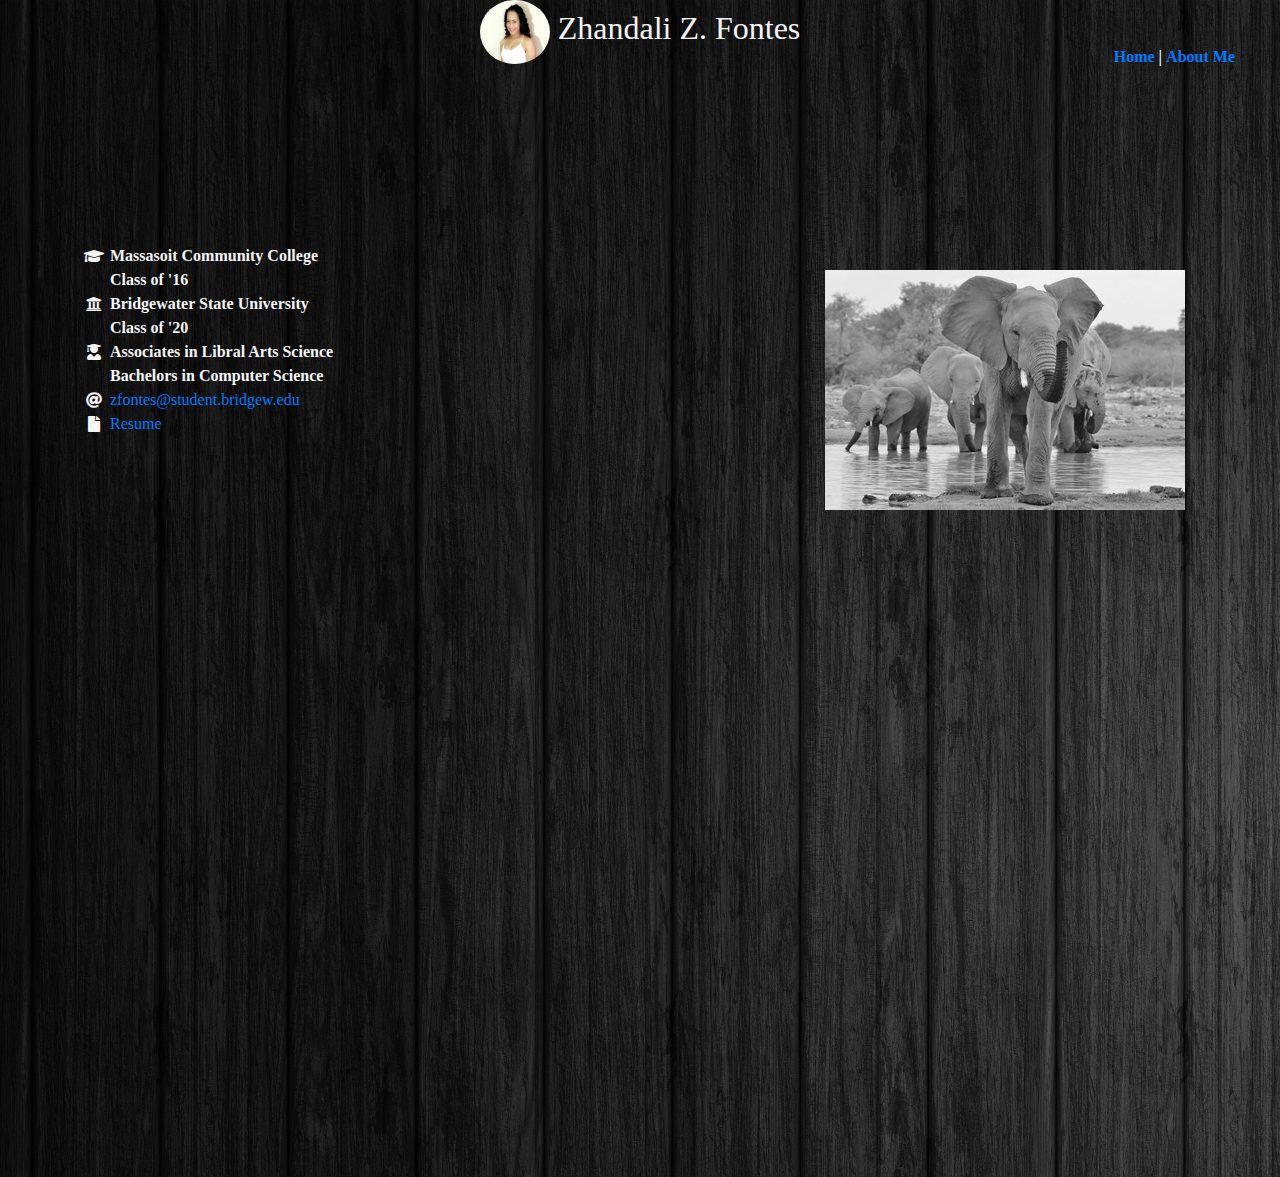
<file: index.html>
<!DOCTYPE html>
<html>
    <head>
        <meta charset="utf-8">
        <meta name="viewport" content="width=device-width, initial-scale=1.0">
        <link rel="stylesheet" href=" https://cdnjs.cloudflare.com/ajax/libs/font-awesome/5.10.2/css/all.css"">
        <link rel="stylesheet" href="https://stackpath.bootstrapcdn.com/bootstrap/4.3.1/css/bootstrap.min.css">
        <link rel="icon" href="Pictures/ZZF.JPG">
        <style>
            @media only screen and (max-width: 720px) {
                small{display:none;}
                iframe{max-width:100%;}
            }

            body{
                background-image: url(Pictures/black.jpg);
                background-repeat: repeat;
            }
            .menu{
                color: whitesmoke;
                position:absolute;
                top: 20vh;
                right: 0;
                left: 0;
                font-family:Georgia, 'Times New Roman', Times, serif;
            }
            header{
                text-align: center;
                color: whitesmoke;
                font-family:Georgia, 'Times New Roman', Times, serif;
                font-size: xx-large;
            }
            .title{
                font-size:medium;
                font-family:Georgia, 'Times New Roman', Times, serif;
                text-align:right;
                position:absolute;
                top:5vh;
                right:5vh;
                left:0;
            }

            nav ul li {
                display: inline;
                list-style-type: none;
                text-align: right;
            }
            .pic{
                position: absolute;
                top: 30vh;
                right: 0;
                left: 90vh;
            }

        </style>
        <title>Zhandali Fontes</title>
    </head>
    <body>
        <header>
            <img class="rounded-circle" src="Pictures/ZZF.JPG" alt="ZZF" width="70" height="64">
            Zhandali Z. Fontes


          <nav class="main">
                <div class="title">
                    <ul class="fa ul">
                        <li><a href="index.html">Home</a> | </li>
                        <li><a href="AboutMe.html">About Me</a></li>
                    </ul>
                </div>
        </header>
                
        
    <main class="container">
        <div class="row">
            <div class="col-lg-4">
                    <div class="menu">
                            <ul class="fa-ul">
                                <li><i class="fa-li fas fa-graduation-cap"></i><b>Massasoit Community College
                                    <br> Class of '16</b></li>
                                <li><i class="fa-li fas fa-university"></i><b>Bridgewater State University 
                                    <br>Class of '20</b></li>
                                    <li><i class="fa-li fas fa-user-graduate"></i><b>Associates in Libral Arts Science
                                        <br>Bachelors in Computer Science 
                                    </b></li>
                                <li><i class="fa-li fas fa-at"></i><a href="mailto:zfontes@student.bridgew.edu">zfontes@student.bridgew.edu</a></li>
                                <li><i class="fa-li fas far fa-file"></i><a href="Zhandali Fontes.pdf">Resume</a></li> 
                            </ul>
                    </div> 
            </div>
                

            <div class="pic">
            <div class="col-lg-8">
                <iframe src="Pictures/page.jpg" style="border-width:0" width="700" height="900" frameborder="0" scrolling="no">

                </iframe>
            </div>
            </div>
            </div>
        </div>

    </main>
       

    </body>
</html>
</file>
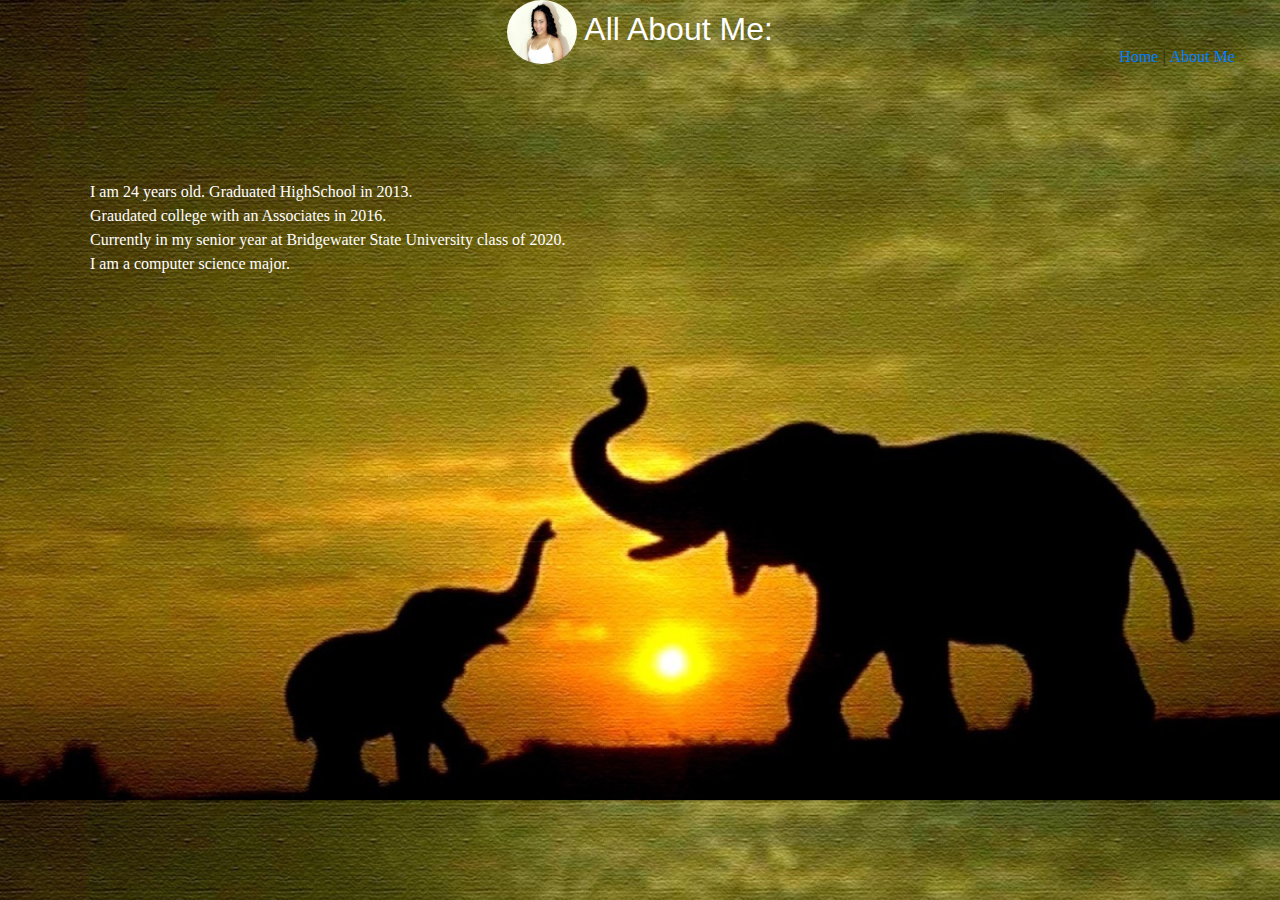
<file: AboutMe.html>
<!DOCTYPE html>
<html>
    <head>
        <meta charset="utf-8">
        <meta name="viewport" content="width=device-width, initial-scale=1.0">
        <link rel="stylesheet" href=" https://cdnjs.cloudflare.com/ajax/libs/font-awesome/5.10.2/css/all.css"">
        <link rel="stylesheet" href="https://stackpath.bootstrapcdn.com/bootstrap/4.3.1/css/bootstrap.min.css">
        <link rel="icon" href="Pictures/ZZF.JPG">
        <style>
                @media only screen and (max-width: 720px) {
                small{display:none;}
                iframe{max-width:100%;}
            }

            body{
                background-image: url(Pictures/wall.jpg);
                background-repeat: repeat;
                background-size:cover;
                background-attachment: scroll;
            }
             nav ul li {
                display: inline;
                list-style-type: none;
                text-align: right;
            }

            .title{
                font-size:medium;
                font-family:Georgia, 'Times New Roman', Times, serif;
                text-align:right;
                position:absolute;
                top:5vh;
                right:5vh;
                left:0;
            }

            header{
                text-align: center;
                color:white;
                font-family:Verdana, Geneva, Tahoma, sans-serif;
                font-size: xx-large;
            }

            p{
                text-align: justify;
                color:white;
                font-family:Georgia, 'Times New Roman', Times, serif;
                position: absolute;
                top:20vh;
                right:10vh;
                left:10vh;
            }

        </style>
        <body>
            <header>
                    <img class="rounded-circle" src="Pictures/ZZF.JPG" alt="ZZF" width="70" height="64">
                    All About Me: 
            </header>

            <p>I am 24 years old. Graduated HighSchool in 2013. 
                <br> Graudated college with an Associates in 2016.
                <br> Currently in my senior year at Bridgewater State University class of 2020. 
                <br> I am a computer science major.
            </p>
            

            <nav class="main">
                <div class="title">
                    <ul>
                        <li><a href="index.html">Home</a> | </li>
                        <li><a href="AboutMe.html">About Me</a></li>
                    </ul>
                </div>    
        </body>
</file>
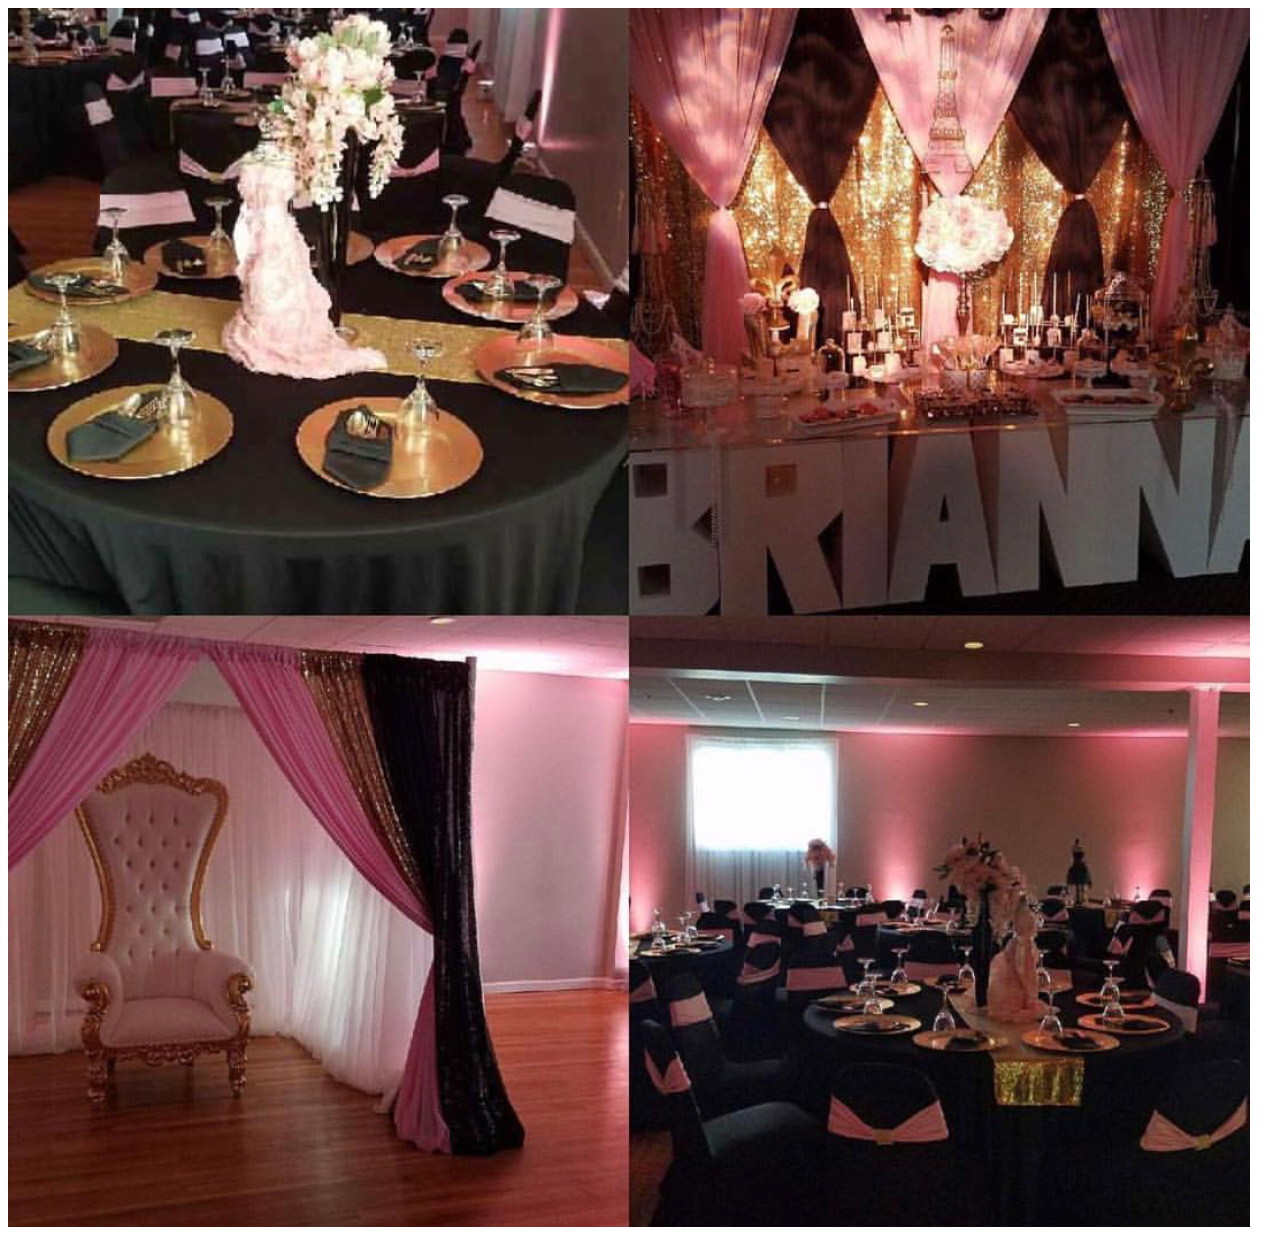
<file: Assignment0.html>
<!doctype html>
<html>
    <head>
        <title>Event Full Setup</title>
    </head>
    <body>
        <img src="FullSetup.png" usemap="#map">
        <map name="map">
            <!-- #$-:Image map file created by GIMP Image Map plug-in -->
            <!-- #$-:GIMP Image Map plug-in by Maurits Rijk -->
            <!-- #$-:Please do not edit lines starting with "#$" -->
            <!-- #$VERSION:2.3 -->
            <!-- #$AUTHOR:Zhandali Fontes -->
            <area shape="poly" coords="92,780,210,777,238,1086,219,1038,103,1047,89,1095" target="audio" href="Audio/ThroneChair.mp3" />
            <area shape="poly" coords="666,994,698,984,705,1008,665,1017,664,995" target="audio"href="Audio/Bands.mp3" />
            <area shape="poly" coords="3,312,38,260,535,326,489,377"target="audio" href="Audio/TableRunners.mp3" />
            <area shape="poly" coords="336,401,384,416,378,470,347,482,315,457"target="audio" href="Audio/Napkins.mp3" />
            <area shape="poly" coords="78,389,155,375,228,411,199,456,111,471,42,448,47,408"target="audio" href="Audio/Chargers.mp3" />
            <area shape="poly" coords="648,443,1240,408,1231,561,664,600"target="audio" href="Audio/NameTable.mp3" />
            <area shape="poly" coords="650,254,1198,155,1241,405,663,435"target="audio" href="Audio/CandyStation.mp3" />
            <area shape="poly" coords="12,626,457,656,472,1146,475,1147"target="audio" href="Audio/BackDrop.mp3" />
            <area shape="poly" coords="493,181,565,206,565,239,478,206"target="audio" href="Audio/Bands.mp3" />
            <area shape="poly" coords="821,1130,938,1141,952,1211,817,1215"target="audio" href="Audio/ChairCovers.mp3" />
            <area shape="poly" coords="825,1091,932,1093,940,1131,819,1124"target="audio" href="Audio/Bands.mp3" />
            <area shape="poly" coords="836,1060,915,1062,930,1089,828,1083"target="audio" href="Audio/ChairCovers.mp3" />
            <area shape="poly" coords="681,1086,654,1087,664,1154,647,1192,719,1217,817,1165,808,1118,772,1093,772,1092"target="audio" href="Audio/ChairCovers.mp3" />
            <area shape="poly" coords="1147,1107,1237,1092,1238,1119,1129,1143,1129,1142"target="audio" href="Audio/Bands.mp3" />
            <area shape="poly" coords="960,1009,1033,1009,1073,1053,1073,1102,991,1097"target="audio" href="Audio/TableRunners.mp3" />
            </map>
            <iframe name="audio" style="display:none;">
            </iframe>
    </body>
</html>
</file>
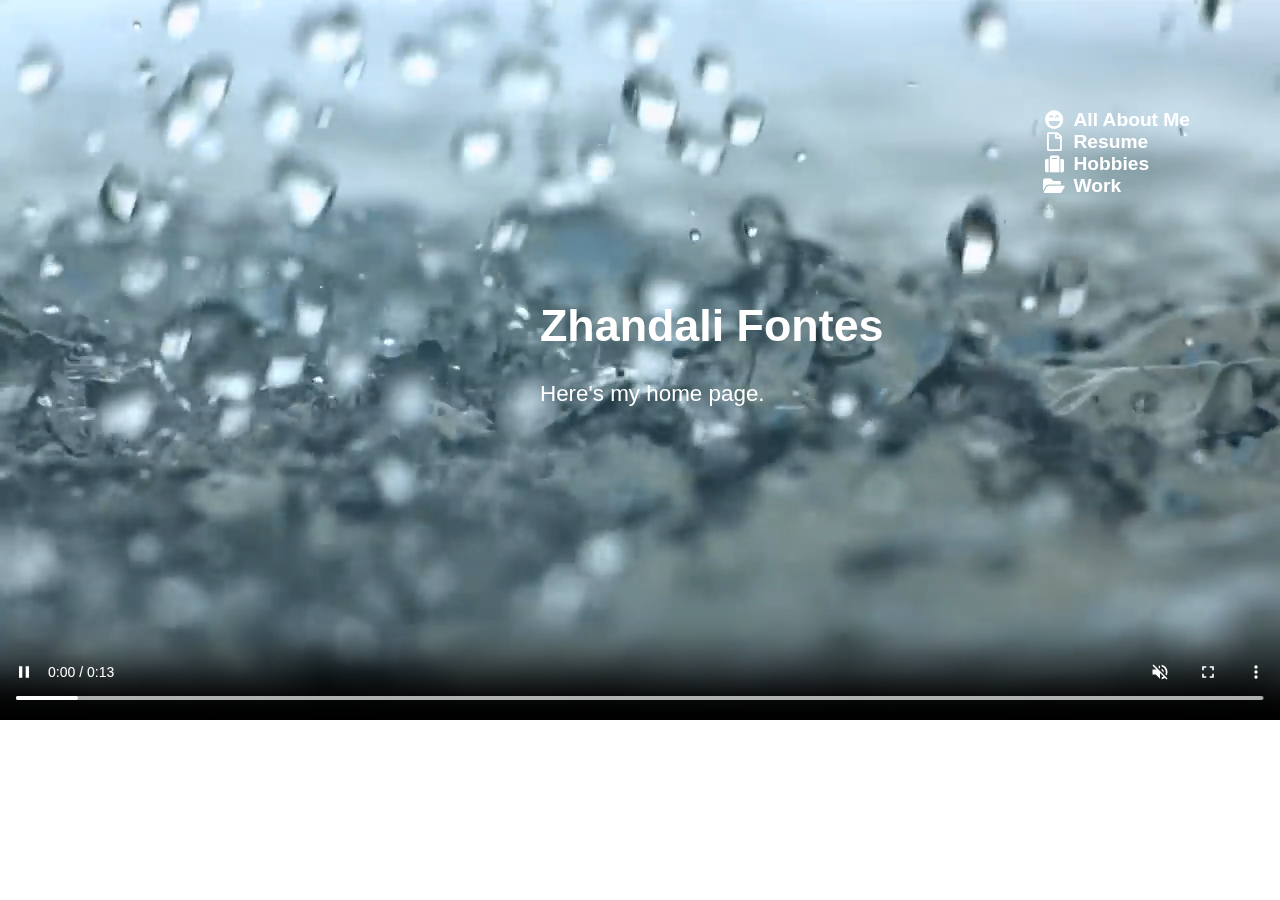
<file: Assignment1.html>
<!DOCTYPE html>
<html>
<head>
   <meta charset="utf-8">
    <title>Home Page</title>
    <meta name="viewport" content="width=device-width">
        <link rel="stylesheet" href=" https://cdnjs.cloudflare.com/ajax/libs/font-awesome/5.10.2/css/all.css"">
        <style>

        .overlay {
            position: absolute;
            top:30vh;
            left:60vh;
            right:0vh;
            justify-content: center;
            font-size: 140%;
            
        }
        .menu {
            position: absolute;
            top: 10vh;
            right: 10vh;
            font-size: 120%;
        }

        body {
            background-repeat: repeat;
            color:white;
            font-family:Arial;
            margin:0%;
            z-index:-1;
        }
    </style> 

</head>
<body>
    <video controls autoplay muted loop>
        <source src="background.mp4" type="video/mp4">
    </video>

            <div class="overlay">
                <h1 style="font-family:Arial"> 
                    Zhandali Fontes</h1>
                    Here's my home page.

            </div>

            <div class="menu">
                <ul class="fa-ul">
                        <li><i class="fa-li fas fa-laugh-beam"></i><b>All About Me</b></li>
                        <li><i class="fa-li far fa-file"></i><b>Resume</b></li>
                        <li><i class="fa-li fas fa-suitcase"></i><b>Hobbies</b></li>
                        <li><i class="fa-li fas fa-folder-open"></i><b>Work</b></li> 
                </ul>
            </div> 

      
</body>
</html>
</file>
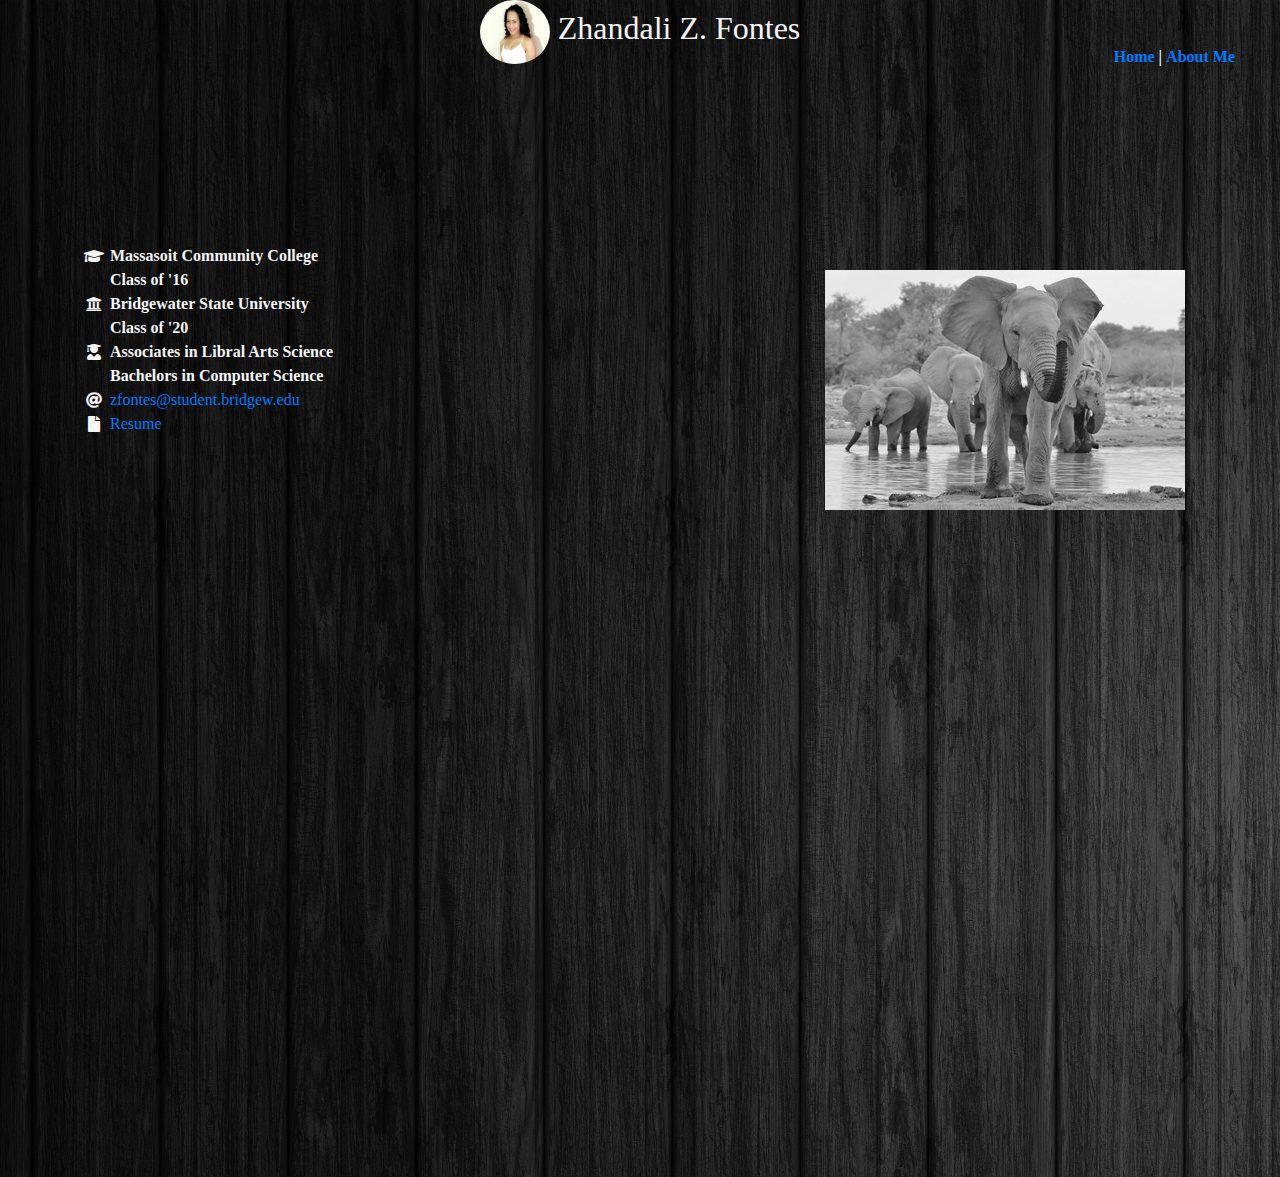
<file: index1.html>
<!DOCTYPE html>
<html>
    <head>
        <meta charset="utf-8">
        <meta name="viewport" content="width=device-width, initial-scale=1.0">
        <link rel="stylesheet" href=" https://cdnjs.cloudflare.com/ajax/libs/font-awesome/5.10.2/css/all.css"">
        <link rel="stylesheet" href="https://stackpath.bootstrapcdn.com/bootstrap/4.3.1/css/bootstrap.min.css">
        <link rel="icon" href="Pictures/ZZF.JPG">
        <style>
            @media only screen and (max-width: 720px) {
                small{display:none;}
                iframe{max-width:100%;}
            }

            body{
                background-image: url(Pictures/black.jpg);
                background-repeat: repeat;
            }
            .menu{
                color: whitesmoke;
                position:absolute;
                top: 20vh;
                right: 0;
                left: 0;
                font-family:Georgia, 'Times New Roman', Times, serif;
            }
            header{
                text-align: center;
                color: whitesmoke;
                font-family:Georgia, 'Times New Roman', Times, serif;
                font-size: xx-large;
            }
            .title{
                font-size:medium;
                font-family:Georgia, 'Times New Roman', Times, serif;
                text-align:right;
                position:absolute;
                top:5vh;
                right:5vh;
                left:0;
            }

            nav ul li {
                display: inline;
                list-style-type: none;
                text-align: right;
            }

            .pic{
                position: absolute;
                top: 30vh;
                right: 0;
                left: 90vh;
            }

        </style>
        <title>Zhandali Fontes</title>
    </head>
    <body>
        <header>
            <img class="rounded-circle" src="Pictures/ZZF.JPG" alt="ZZF" width="70" height="64">
            Zhandali Z. Fontes


          <nav class="main">
                <div class="title">
                    <ul class="fa ul">
                        <li><a href="index1.html">Home</a> | </li>
                        <li><a href="AboutMe.html">About Me</a></li>
                    </ul>
                </div>
        </header>
                
        
    <main class="container">
        <div class="row">
            <div class="col-lg-4">
                    <div class="menu">
                            <ul class="fa-ul">
                                <li><i class="fa-li fas fa-graduation-cap"></i><b>Massasoit Community College
                                    <br> Class of '16</b></li>
                                <li><i class="fa-li fas fa-university"></i><b>Bridgewater State University 
                                    <br>Class of '20</b></li>
                                    <li><i class="fa-li fas fa-user-graduate"></i><b>Associates in Libral Arts Science
                                        <br>Bachelors in Computer Science 
                                    </b></li>
                                <li><i class="fa-li fas fa-at"></i><a href="mailto:zfontes@student.bridgew.edu">zfontes@student.bridgew.edu</a></li>
                                <li><i class="fa-li fas far fa-file"></i><a href="Zhandali Fontes.pdf">Resume</a></li> 
                            </ul>
                    </div> 
            </div>
                

            <div class="pic">
            <div class="col-lg-8">
                <iframe src="Pictures/page.jpg" style="border-width:0" width="700" height="900" frameborder="0" scrolling="no">

                </iframe>
            </div>
            </div>
            </div>
        </div>

    </main>
       

    </body>
</html>
</file>
